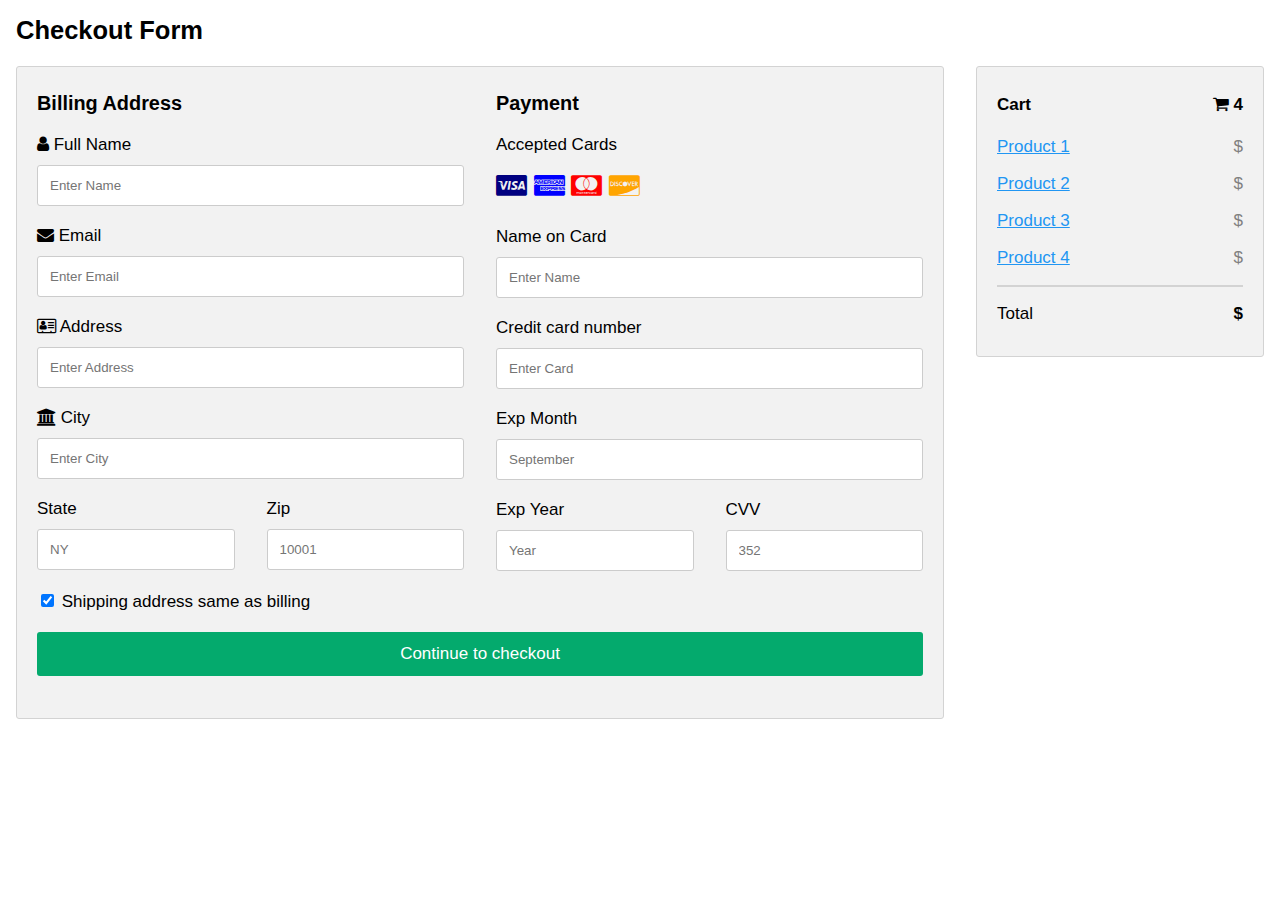
<file: cart.html>
<html>
<head>
<meta name="viewport" content="width=device-width, initial-scale=1">
<link rel="stylesheet" href="https://cdnjs.cloudflare.com/ajax/libs/font-awesome/4.7.0/css/font-awesome.min.css">
<style>
body {
  font-family: Arial;
  font-size: 17px;
  padding: 8px;
}

* {
  box-sizing: border-box;
}

.row {
  display: -ms-flexbox; /* IE10 */
  display: flex;
  -ms-flex-wrap: wrap; /* IE10 */
  flex-wrap: wrap;
  margin: 0 -16px;
}

.col-25 {
  -ms-flex: 25%; /* IE10 */
  flex: 25%;
}

.col-50 {
  -ms-flex: 50%; /* IE10 */
  flex: 50%;
}

.col-75 {
  -ms-flex: 75%; /* IE10 */
  flex: 75%;
}

.col-25,
.col-50,
.col-75 {
  padding: 0 16px;
}

.container {
  background-color: #f2f2f2;
  padding: 5px 20px 15px 20px;
  border: 1px solid lightgrey;
  border-radius: 3px;
}

input[type=text] {
  width: 100%;
  margin-bottom: 20px;
  padding: 12px;
  border: 1px solid #ccc;
  border-radius: 3px;
}

label {
  margin-bottom: 10px;
  display: block;
}

.icon-container {
  margin-bottom: 20px;
  padding: 7px 0;
  font-size: 24px;
}

.btn {
  background-color: #04AA6D;
  color: white;
  padding: 12px;
  margin: 10px 0;
  border: none;
  width: 100%;
  border-radius: 3px;
  cursor: pointer;
  font-size: 17px;
}

.btn:hover {
  background-color: #45a049;
}

a {
  color: #2196F3;
}

hr {
  border: 1px solid lightgrey;
}

span.price {
  float: right;
  color: grey;
}

/* Responsive layout - when the screen is less than 800px wide, make the two columns stack on top of each other instead of next to each other (also change the direction - make the "cart" column go on top) */
@media (max-width: 800px) {
  .row {
    flex-direction: column-reverse;
  }
  .col-25 {
    margin-bottom: 20px;
  }
}
</style>
</head>
<body>

<h2>Checkout Form</h2>
<div class="row">
  <div class="col-75">
    <div class="container">
      <form action="/action_page.php">
      
        <div class="row">
          <div class="col-50">
            <h3>Billing Address</h3>
            <label for="fname"><i class="fa fa-user"></i> Full Name</label>
            <input type="text" id="fname" name="firstname" placeholder="Enter Name">
            <label for="email"><i class="fa fa-envelope"></i> Email</label>
            <input type="text" id="email" name="email" placeholder="Enter Email">
            <label for="adr"><i class="fa fa-address-card-o"></i> Address</label>
            <input type="text" id="adr" name="address" placeholder="Enter Address">
            <label for="city"><i class="fa fa-institution"></i> City</label>
            <input type="text" id="city" name="city" placeholder="Enter City">

            <div class="row">
              <div class="col-50">
                <label for="state">State</label>
                <input type="text" id="state" name="state" placeholder="NY">
              </div>
              <div class="col-50">
                <label for="zip">Zip</label>
                <input type="text" id="zip" name="zip" placeholder="10001">
              </div>
            </div>
          </div>

          <div class="col-50">
            <h3>Payment</h3>
            <label for="fname">Accepted Cards</label>
            <div class="icon-container">
              <i class="fa fa-cc-visa" style="color:navy;"></i>
              <i class="fa fa-cc-amex" style="color:blue;"></i>
              <i class="fa fa-cc-mastercard" style="color:red;"></i>
              <i class="fa fa-cc-discover" style="color:orange;"></i>
            </div>
            <label for="cname">Name on Card</label>
            <input type="text" id="cname" name="cardname" placeholder="Enter Name">
            <label for="ccnum">Credit card number</label>
            <input type="text" id="ccnum" name="cardnumber" placeholder="Enter Card">
            <label for="expmonth">Exp Month</label>
            <input type="text" id="expmonth" name="expmonth" placeholder="September">
            <div class="row">
              <div class="col-50">
                <label for="expyear">Exp Year</label>
                <input type="text" id="expyear" name="expyear" placeholder="Year">
              </div>
              <div class="col-50">
                <label for="cvv">CVV</label>
                <input type="text" id="cvv" name="cvv" placeholder="352">
              </div>
            </div>
          </div>
          
        </div>
        <label>
          <input type="checkbox" checked="checked" name="sameadr"> Shipping address same as billing
        </label>
        <input type="submit" value="Continue to checkout" class="btn">
      </form>
    </div>
  </div>
  <div class="col-25">
    <div class="container">
      <h4>Cart <span class="price" style="color:black"><i class="fa fa-shopping-cart"></i> <b>4</b></span></h4>
      <p><a href="#">Product 1</a> <span class="price">$</span></p>
      <p><a href="#">Product 2</a> <span class="price">$</span></p>
      <p><a href="#">Product 3</a> <span class="price">$</span></p>
      <p><a href="#">Product 4</a> <span class="price">$</span></p>
      <hr>
      <p>Total <span class="price" style="color:black"><b>$</b></span></p>
    </div>
  </div>
</div>

</body>
</html>
</file>
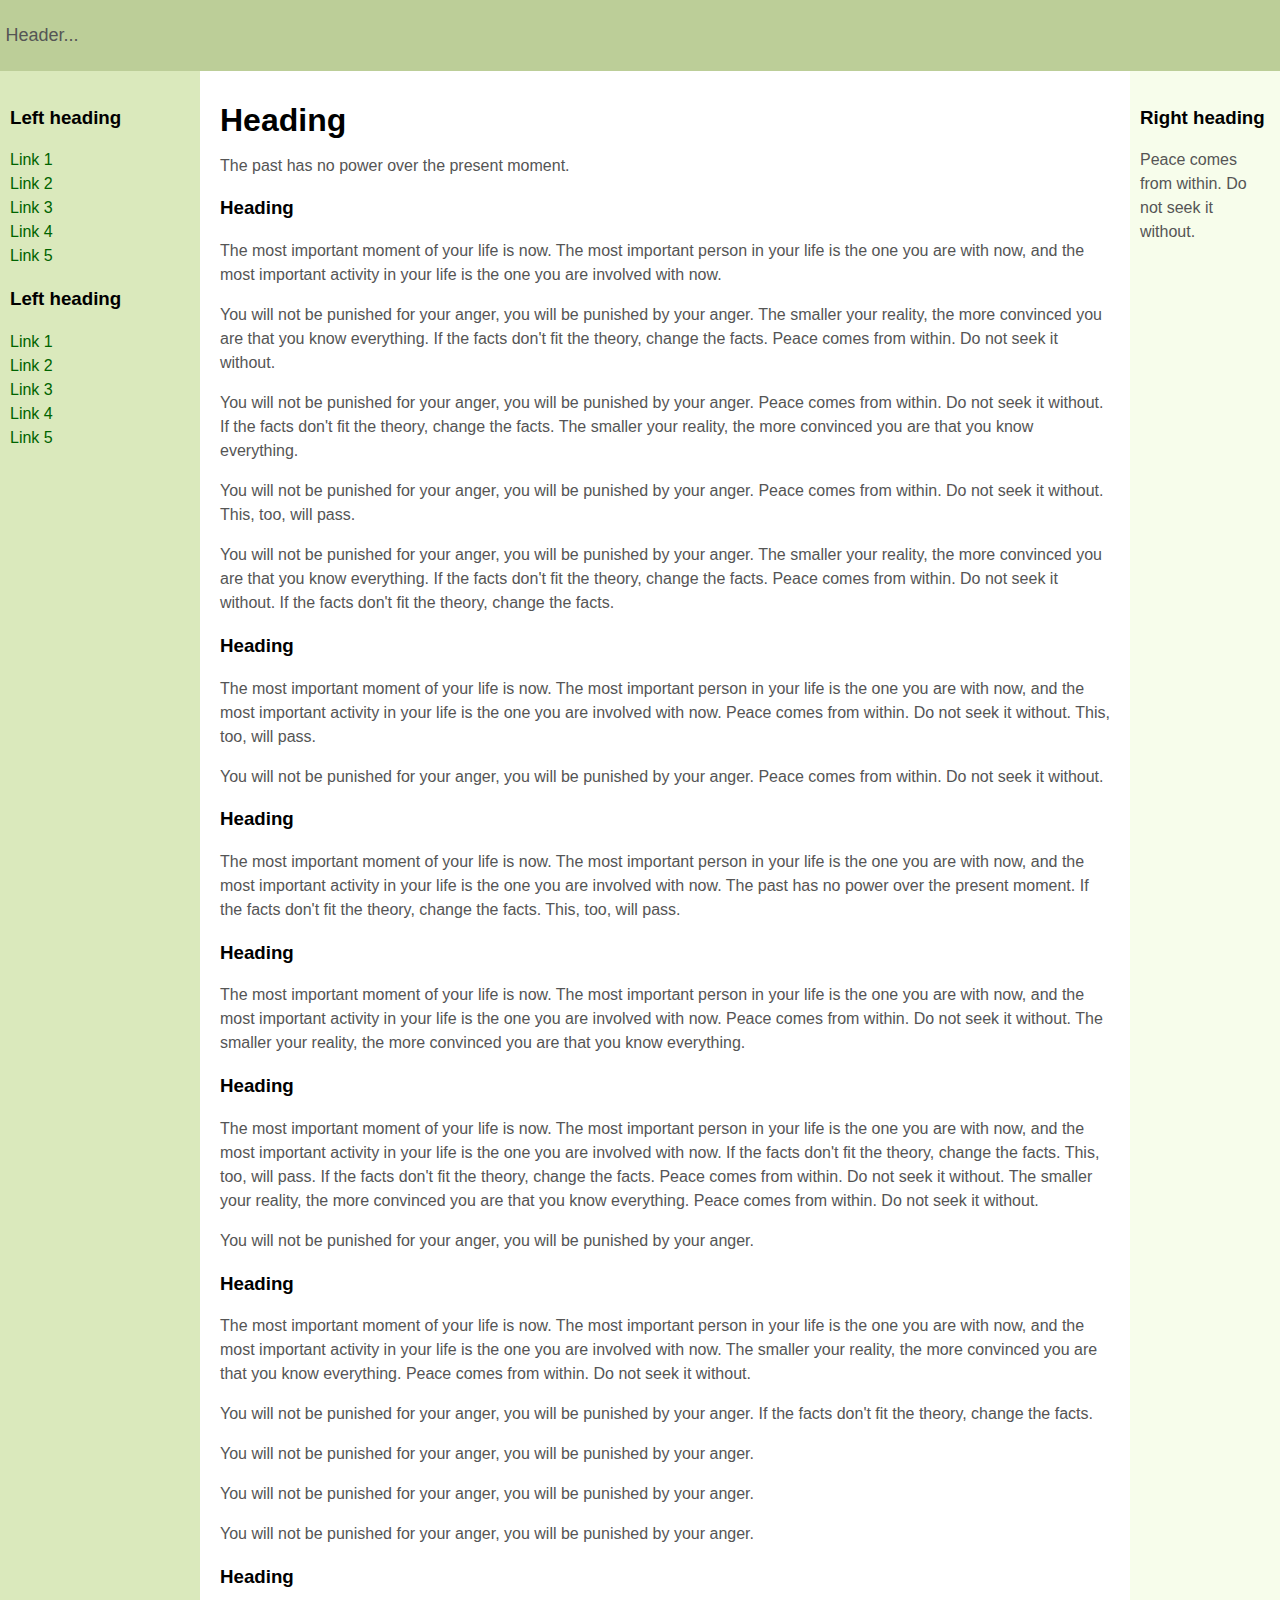
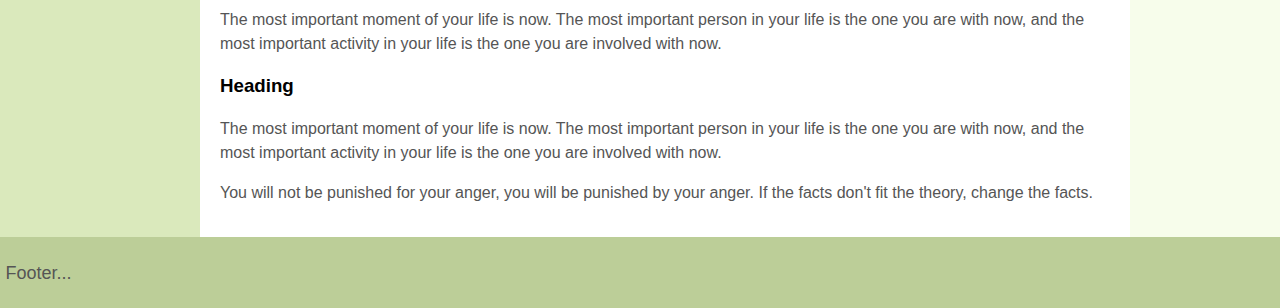
<file: new.html>
<html>
<head>
	<meta http-equiv="Content-Type" content="text/html; charset=UTF-8">
	<title>3 Column Layout</title>
	<style type="text/css">

		/* Layout */
		body {
			min-width: 630px;
		}

		#container {
			padding-left: 200px;
			padding-right: 190px;
		}
		
		#container .column {
			position: relative;
			float: left;
		}
		
		#center {
			padding: 10px 20px;
			width: 100%;
		}
		
		#left {
			width: 180px;
			padding: 0 10px;
			right: 240px;
			margin-left: -100%;
		}
		
		#right {
			width: 130px;
			padding: 0 10px;
			margin-right: -100%;
		}
		
		#footer {
			clear: both;
		}
		
		/* IE hack */
		* html #left {
			left: 150px;
		}

		/* Make the columns the same height as each other */
		#container {
			overflow: hidden;
		}

		#container .column {
			padding-bottom: 1001em;
			margin-bottom: -1000em;
		}

		/* Fix for the footer */
		* html body {
			overflow: hidden;
		}
		
		* html #footer-wrapper {
			float: left;
			position: relative;
			width: 100%;
			padding-bottom: 10010px;
			margin-bottom: -10000px;
			background: #fff;
		}

		/* Aesthetics */
		body {
			margin: 0;
			padding: 0;
			font-family:Sans-serif;
			line-height: 1.5em;
		}
		
		p {
			color: #555;
		}

		nav ul {
			list-style-type: none;
			margin: 0;
			padding: 0;
		}
		
		nav ul a {
			color: darkgreen;
			text-decoration: none;
		}

		#header, #footer {
			font-size: large;
			padding: 0.3em;
			background: #BCCE98;
		}

		#left {
			background: #DAE9BC;
		}
		
		#right {
			background: #F7FDEB;
		}

		#center {
			background: #fff;
		}

		#container .column {
			padding-top: 1em;
		}
		
	</style>
	
	<script type="text/javascript">
		/* =============================
		This script generates sample text for the body content. 
		You can remove this script and any reference to it. 
		 ============================= */
		var bodyText=["The smaller your reality, the more convinced you are that you know everything.", "If the facts don't fit the theory, change the facts.", "The past has no power over the present moment.", "This, too, will pass.", "</p><p>You will not be punished for your anger, you will be punished by your anger.", "Peace comes from within. Do not seek it without.", "<h3>Heading</h3><p>The most important moment of your life is now. The most important person in your life is the one you are with now, and the most important activity in your life is the one you are involved with now."]
		function generateText(sentenceCount){
			for (var i=0; i<sentenceCount; i++)
			document.write(bodyText[Math.floor(Math.random()*7)]+" ")
		}
	</script>	
</head>

<body>

	<header id="header"><p>Header...</p></header>

	<div id="container">

		<main id="center" class="column">
			<article>
			
				<h1>Heading</h1>
				<p><script>generateText(50)</script></p>
			
			</article>								
		</main>

		<nav id="left" class="column">
			<h3>Left heading</h3>
			<ul>
				<li><a href="#">Link 1</a></li>
				<li><a href="#">Link 2</a></li>
				<li><a href="#">Link 3</a></li>
				<li><a href="#">Link 4</a></li>
				<li><a href="#">Link 5</a></li>
			</ul>
			<h3>Left heading</h3>
			<ul>
				<li><a href="#">Link 1</a></li>
				<li><a href="#">Link 2</a></li>
				<li><a href="#">Link 3</a></li>
				<li><a href="#">Link 4</a></li>
				<li><a href="#">Link 5</a></li>
			</ul>

		</nav>

		<div id="right" class="column">
			<h3>Right heading</h3>
			<p><script>generateText(1)</script></p>
		</div>

	</div>

	<div id="footer-wrapper">
		<footer id="footer"><p>Footer...</p></footer>
	</div>

</body>

</html>
</file>
